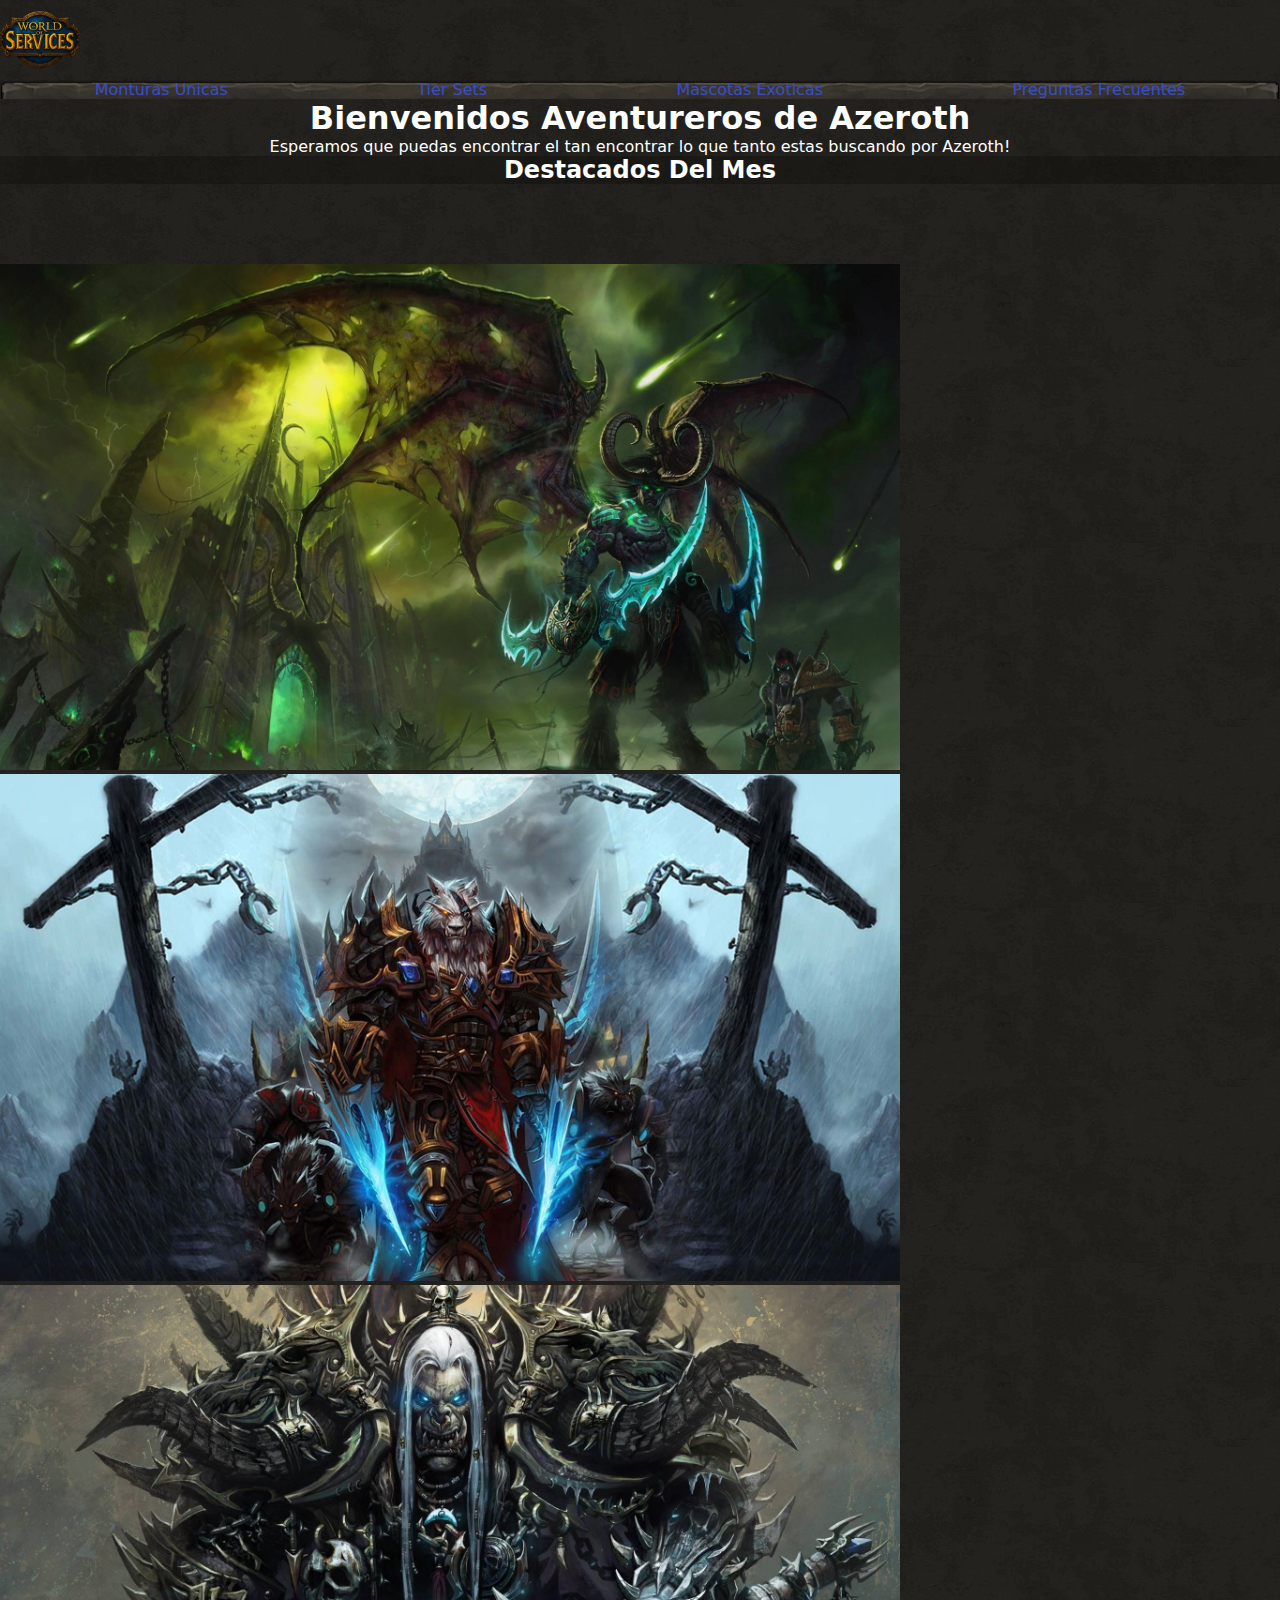
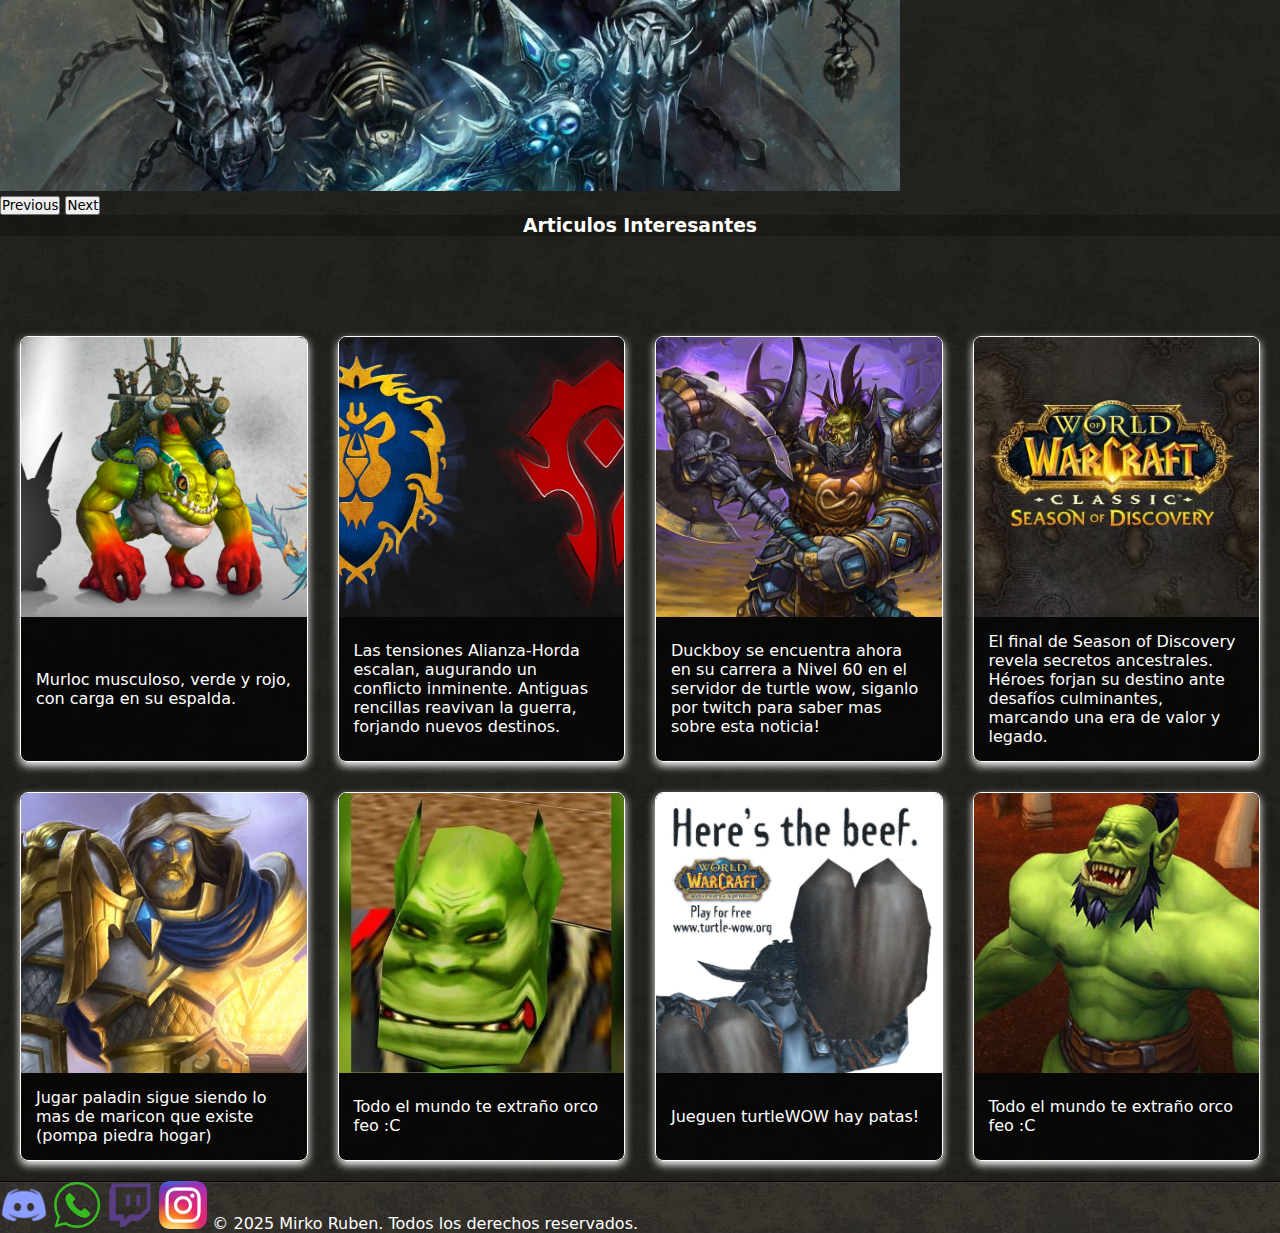
<file: index.html>
<!DOCTYPE html>
<html lang="en">

<head>
  <meta charset="UTF-8" />
  <meta name="viewport" content="width=device-width, initial-scale=1.0" />
  <title>World Of Services</title>
  <link rel="stylesheet" href="./style/style.css" />
  <link href="https://cdn.jsdelivr.net/npm/bootstrap@5.3.6/dist/css/bootstrap.min.css" rel="stylesheet"
    integrity="sha384-4Q6Gf2aSP4eDXB8Miphtr37CMZZQ5oXLH2yaXMJ2w8e2ZtHTl7GptT4jmndRuHDT" crossorigin="anonymous" />


    <!-- Metadatos -->
    <meta name="author" content="Mirko Ruben">

    <!-- Palabras Claves -->
     <meta name="keywords" content="noticias, actualizaciones, memes">

     <!-- descripción de la pagina -->
      <meta name="description" content="En esta pagina podras encontrar todas las noticias mas recientes sobre WoWcito">

      <!-- Open Graph -->
       <meta property="og:title" content="World Of Services">
       <meta property="og:description" content="Aca vas a encontrar todo lo que necesitas para pasar una lindo dia sumergido en Azeroth">
       <meta property="og:url" content="https://worldofservices.netlify.app">
       <meta property="og:image" content="https://cdn.freebiesupply.com/logos/large/2x/world-of-warcraft-logo-svg-vector.svg">

</head>

<body>
  <header>
    <div class="container-inicio">
      <a href="index.html"><img class="logo-pagina" src="./img/world-of-services-logo.png"
          alt="Logotipo de WoWcito" /></a>
    </div>

    <nav class="nav-bar">
      <ul>
        <li><a href="./html/monturas.html">Monturas Unicas</a>
        </li>
        <li><a href="./html/tiers.html">Tier Sets</a></li>
        <li>
          <a href="./html/mascotas.html">Mascotas Exoticas</a>
        </li>
        <li>
          <a href="./html/preguntas.html">Preguntas Frecuentes</a>
        </li>
      </ul>
    </nav>
    
  </header>

  <h1 class="titulo">Bienvenidos Aventureros de Azeroth</h1>
  <p class="parrafo-titulo">
    Esperamos que puedas encontrar el tan encontrar lo que tanto estas
    buscando por Azeroth!
  </p>
  <main>
    <h2 class="contenido-inicio">Destacados Del Mes</h2>

    <div id="carouselExampleAutoplaying" class="carousel slide" data-bs-ride="carousel">
      <div class="carousel-inner">
        <div class="carousel-item active">
          <a href="https://www.youtube.com/watch?v=6tofUxmRYn8"><img src="./img/illidan.png"
              class="d-block mx-auto img-carousel" alt="Illidan" /></a>
        </div>
        <div class="carousel-item">
          <a href="https://www.youtube.com/watch?v=vrwcr-VxBeE"><img src="./img/Chaman.jpg"
              class="d-block mx-auto img-carousel" alt="Chaman epico" /></a>
        </div>
        <div class="carousel-item">
          <a href="https://www.youtube.com/shorts/12xmGqEq1zg"><img src="./img/dk.jpg"
              class="d-block mx-auto img-carousel" alt="Caballero de la muerte" /></a>
        </div>
      </div>
      <button class="carousel-control-prev" type="button" data-bs-target="#carouselExampleAutoplaying"
        data-bs-slide="prev">
        <span class="carousel-control-prev-icon" aria-hidden="true"></span>
        <span class="visually-hidden">Previous</span>
      </button>
      <button class="carousel-control-next" type="button" data-bs-target="#carouselExampleAutoplaying"
        data-bs-slide="next">
        <span class="carousel-control-next-icon" aria-hidden="true"></span>
        <span class="visually-hidden">Next</span>
      </button>
    </div>

    <h3 class="contenido-inicio">Articulos Interesantes</h3>

    <section class="card-container">
      <div class="cards">
        <a href="https://www.youtube.com/watch?v=tY6Rmh6Tgrk"><img class="card-img" src="./img/murlok-esteroides.png"
            alt="Murlok Gigante"></a>
        <div class="card-texto">
          <p>Murloc musculoso, verde y rojo, con carga en su espalda.</p>
        </div>
      </div>

      <div class="cards">
        <a href="https://www.youtube.com/watch?v=8fVap17NShE"><img class="card-img" src="./img/alianza-horda.png"
            alt="Alianza/Horda"></a>
        <div class="card-texto">
          <p>Las tensiones Alianza-Horda escalan, augurando un conflicto inminente. Antiguas rencillas reavivan la
            guerra, forjando nuevos destinos.</p>
        </div>
      </div>

      <div class="cards">
        <a href="https://www.twitch.tv/mirkxt"><img class="card-img" src="./img/Duckboy.png"
            alt="https://www.twitch.tv/mirkxt"></a>
        <div class="card-texto">
          <p>Duckboy se encuentra ahora en su carrera a Nivel 60 en el servidor de turtle wow, siganlo por twitch para
            saber mas sobre esta noticia!</p>
        </div>
      </div>

      <div class="cards">
        <a href="https://www.youtube.com/watch?v=S0JqSer6LbU"><img class="card-img"
            src="./img/WOW_SeasonOfDiscovery.png" alt="Noticia sobre el final de WOWSOD"></a>
        <div class="card-texto">
          <p>El final de Season of Discovery revela secretos ancestrales. Héroes forjan su destino ante desafíos
            culminantes, marcando una era de valor y legado.</p>
        </div>
      </div>

      <div class="cards">
        <a href="https://www.youtube.com/watch?v=9hjAov4_EJU"><img class="card-img" src="./img/paladin.png"
            alt="Informacion util sobre paladines">
          <div class="card-texto">
        </a>
        <p>Jugar paladin sigue siendo lo mas de maricon que existe (pompa piedra hogar)</p>
      </div>
      </div>

      <div class="cards">
        <a href="https://www.youtube.com/shorts/g3Rm_maYexM"><img class="card-img" src="./img/orco-warcraft3.jpg"
            alt="orco feo"></a>
        <div class="card-texto">
          <p>Todo el mundo te extraño orco feo :C</p>
        </div>
      </div>

      <div class="cards">
        <a href="https://turtle-wow.org/"><img class="card-img" src="./img/patas.jpg" alt="patas y mas patas en turtle wow"></a>
        <div class="card-texto">
          <p>Jueguen turtleWOW hay patas!</p>
        </div>
      </div>

      <div class="cards">
        <a href="https://www.youtube.com/watch?v=_VGMxFKr3Hs"><img class="card-img" src="./img/orcofeli.jpg"
            alt="orco feli"></a>
        <div class="card-texto">
          <p>Todo el mundo te extraño orco feo :C</p>
        </div>
      </div>


    </section>



    <footer class="d-flex">
      <a href="https://discord.gg/H5DCnAH6"><img class="logo-contactos" src="./img/logo-discord.png"
          alt="Contacto En Discord" /></a>
      <a href="https://api.whatsapp.com/send/?phone=393792674415"><img class="logo-contactos"
          src="./img/logo-whatsapp.png" alt="Contacto En Whatsapp" /></a>
      <a href="https://www.twitch.tv/mirkxt"><img class="logo-contactos" src="./img/logo-twitch.png"
          alt="Contacto En Twitch" /></a>
      <a href="https://www.instagram.com/mirko_ruben/"><img class="logo-contactos" src="./img/logo-insta.png"
          alt="Contacto En instagram" /></a>
      © 2025 Mirko Ruben. Todos los derechos reservados.
    </footer>

    <script src="https://cdn.jsdelivr.net/npm/bootstrap@5.3.6/dist/js/bootstrap.bundle.min.js"
      integrity="sha384-j1CDi7MgGQ12Z7Qab0qlWQ/Qqz24Gc6BM0thvEMVjHnfYGF0rmFCozFSxQBxwHKO"
      crossorigin="anonymous"></script>
</body>

</html>
</file>
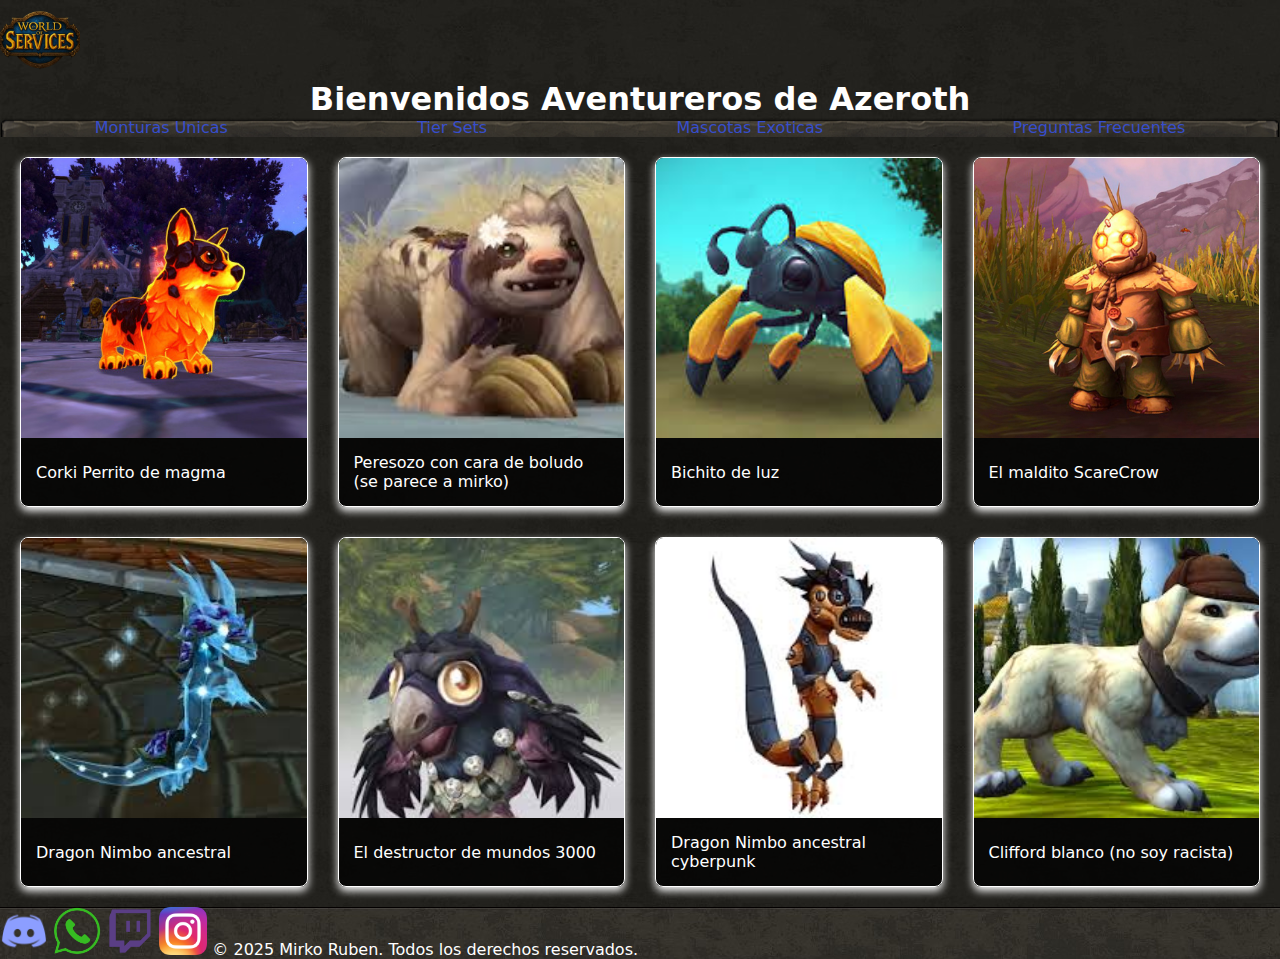
<file: html/mascotas.html>
<!DOCTYPE html>
<html lang="en">

<head>
  <meta charset="UTF-8">
  <meta name="viewport" content="width=device-width, initial-scale=1.0">
  <title>Mascotas Exoticas</title>
  <link rel="stylesheet" href="../style/style.css">
  <link href="https://cdn.jsdelivr.net/npm/bootstrap@5.3.6/dist/css/bootstrap.min.css" rel="stylesheet"
    integrity="sha384-4Q6Gf2aSP4eDXB8Miphtr37CMZZQ5oXLH2yaXMJ2w8e2ZtHTl7GptT4jmndRuHDT" crossorigin="anonymous" />
</head>
</head>

<body class="body-inicio">
  <header class="header-inicio">
    <div class="container-inicio">
      <a href="../index.html"><img class="logo-pagina" src="../img/world-of-services-logo.png"
          alt="Logotipo de World Of Warcraftcito" /></a>
    </div>
  </header>

  <h1 class="titulo">Bienvenidos Aventureros de Azeroth</h1>

  <nav class="nav-bar">
    <ul>
      <li><a href="../html/monturas.html">Monturas Unicas</a>
      </li>
      <li><a href="../html/tiers.html">Tier Sets</a></li>
      <li>
        <a href="../html/mascotas.html">Mascotas Exoticas</a>
      </li>
      <li>
        <a href="../html/preguntas.html">Preguntas Frecuentes</a>
      </li>
    </ul>
  </nav>
  <main>
    <section class="card-container">
      <div class="cards">
        <a href="https://www.youtube.com/watch?v=6jHJZ3AmKVA"><img class="card-img" src="../img/perrito-magma.jpg"
            alt="World Of Warcraft battle pet"></a>
        <div class="card-texto">
          <p>Corki Perrito de magma</p>
        </div>
      </div>

      <div class="cards">
        <a href="https://www.youtube.com/watch?v=6jHJZ3AmKVA"><img class="card-img" src="../img/peresozo.jpg"
            alt="World Of Warcraft battle pet"></a>
        <div class="card-texto">
          <p>Peresozo con cara de boludo (se parece a mirko)</p>
        </div>
      </div>

      <div class="cards">
        <a href="https://www.youtube.com/watch?v=6jHJZ3AmKVA"><img class="card-img" src="../img/bichito.jpg"
            alt="World Of Warcraft battle pet"></a>
        <div class="card-texto">
          <p>Bichito de luz</p>
        </div>
      </div>

      <div class="cards">
        <a href="https://www.youtube.com/watch?v=6jHJZ3AmKVA"><img class="card-img" src="../img/espantapajaros.jpg"
            alt="World Of Warcraft battle pet"></a>
        <div class="card-texto">
          <p>El maldito ScareCrow</p>
        </div>
      </div>

      <div class="cards">
        <a href="https://www.youtube.com/watch?v=6jHJZ3AmKVA"><img class="card-img" src="../img/dragon-estelar.jpg"
            alt="World Of Warcraft battle pet">
          <div class="card-texto">
        </a>
        <p>Dragon Nimbo ancestral</p>
      </div>
      </div>

      <div class="cards">
        <a href="https://www.youtube.com/watch?v=6jHJZ3AmKVA"><img class="card-img" src="../img/pollo.jpg"
            alt="World Of Warcraft battle pet"></a>
        <div class="card-texto">
          <p>El destructor de mundos 3000</p>
        </div>
      </div>

      <div class="cards">
        <a href="https://www.youtube.com/watch?v=6jHJZ3AmKVA"><img class="card-img" src="../img/pet-dragon.jpg"
            alt="World Of Warcraft battle pet"></a>
        <div class="card-texto">
          <p>Dragon Nimbo ancestral cyberpunk</p>
        </div>
      </div>

      <div class="cards">
        <a href="https://www.youtube.com/watch?v=6jHJZ3AmKVA"><img class="card-img" src="../img/tobias.jpg"
            alt="World Of Warcraft battle pet"></a>
        <div class="card-texto">
          <p>Clifford blanco (no soy racista)</p>
        </div>
      </div>
    </section>
  </main>

  <div>
    <footer class="d-flex">
      <a href="https://discord.gg/H5DCnAH6"><img class="logo-contactos" src="../img/logo-discord.png"
          alt="Contacto En Discord" /></a>
      <a href="https://api.whatsapp.com/send/?phone=393792674415"><img class="logo-contactos"
          src="../img/logo-whatsapp.png" alt="Contacto En Whatsapp" /></a>
      <a href="https://www.twitch.tv/mirkxt"><img class="logo-contactos" src="../img/logo-twitch.png"
          alt="Contacto En Twitch" /></a>
      <a href="https://www.instagram.com/mirko_ruben/"><img class="logo-contactos" src="../img/logo-insta.png"
          alt="Contacto En Insta" /></a>
      © 2025 Mirko Ruben. Todos los derechos reservados.
    </footer>
  </div>

  <script src="https://cdn.jsdelivr.net/npm/bootstrap@5.3.6/dist/js/bootstrap.bundle.min.js"
    integrity="sha384-j1CDi7MgGQ12Z7Qab0qlWQ/Qqz24Gc6BM0thvEMVjHnfYGF0rmFCozFSxQBxwHKO"
    crossorigin="anonymous"></script>
</body>

</html>
</file>
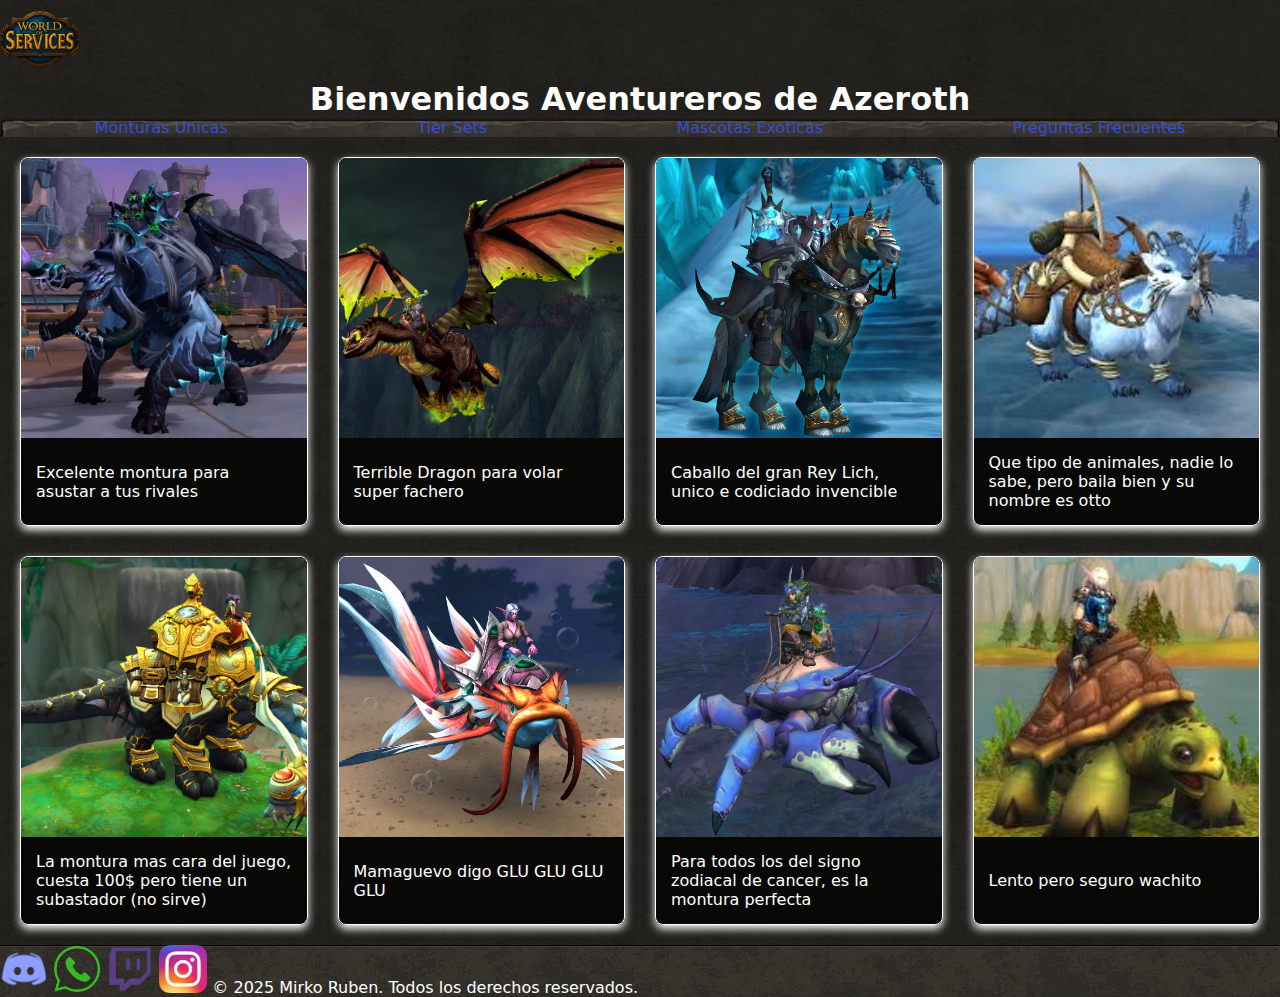
<file: html/monturas.html>
<!DOCTYPE html>
<html lang="en">

<head>
  <meta charset="UTF-8">
  <meta name="viewport" content="width=device-width, initial-scale=1.0">
  <title>Monturas Unicas</title>
  <link rel="stylesheet" href="../style/style.css">
  <link href="https://cdn.jsdelivr.net/npm/bootstrap@5.3.6/dist/css/bootstrap.min.css" rel="stylesheet"
    integrity="sha384-4Q6Gf2aSP4eDXB8Miphtr37CMZZQ5oXLH2yaXMJ2w8e2ZtHTl7GptT4jmndRuHDT" crossorigin="anonymous" />
</head>
</head>

<body>
  <header class="header-inicio">
    <div class="container-inicio">
      <a href="../index.html"><img class="logo-pagina" src="../img/world-of-services-logo.png"
          alt="Logotipo de WoWcito" /></a>
    </div>
  </header>
  <h1 class="titulo">Bienvenidos Aventureros de Azeroth</h1>
  <nav class="nav-bar">
    <ul>
      <li><a href="../html/monturas.html">Monturas Unicas</a>
      </li>
      <li><a href="../html/tiers.html">Tier Sets</a></li>
      <li>
        <a href="../html/mascotas.html">Mascotas Exoticas</a>
      </li>
      <li>
        <a href="../html/preguntas.html">Preguntas Frecuentes</a>
      </li>
    </ul>
  </nav>

  <main>
    <section class="card-container">
      <div class="cards">
        <a href="https://www.youtube.com/watch?v=4lk0M04OOzk&t=391s"><img class="card-img"
            src="../img/bicho-raro.png.webp" alt="bichito raro"></a>
        <div class="card-texto">
          <p>Excelente montura para asustar a tus rivales</p>
        </div>
      </div>

      <div class="cards">
        <a href="https://www.youtube.com/watch?v=Wq4Y7ztznKc"><img class="card-img" src="../img/dragoncito.png.png"
            alt="Dragon Ultra Poderoso"></a>
        <div class="card-texto">
          <p>Terrible Dragon para volar super fachero</p>
        </div>
      </div>

      <div class="cards">
        <a href="https://www.youtube.com/watch?v=dE5HY2NtJ9M"><img class="card-img" src="../img/invencible-png.avif"
            alt="invencible"></a>
        <div class="card-texto">
          <p>Caballo del gran Rey Lich, unico e codiciado invencible</p>
        </div>
      </div>

      <div class="cards">
        <a href="https://www.youtube.com/watch?v=e37A0CbtQI8"><img class="card-img" src="../img/otto.png.jpg"
            alt="otto"></a>
        <div class="card-texto">
          <p>Que tipo de animales, nadie lo sabe, pero baila bien y su nombre es otto</p>
        </div>
      </div>

      <div class="cards">
        <a href="https://bnetcmsus-a.akamaihd.net/cms/connect_thumbnail/zy/ZYSQWXLWB98U1729787760066.mp4"><img
            class="card-img" src="../img/montura-brontosaurio.png.png" alt="Brontosaurio">
          <div class="card-texto">
        </a>
        <p>La montura mas cara del juego, cuesta 100$ pero tiene un subastador (no sirve)</p>
      </div>
      </div>

      <div class="cards">
        <a href="https://www.youtube.com/watch?v=6DTWH9kYAiY"><img class="card-img" src="../img/pesacado.png.avif"
            alt="Pescadito"></a>
        <div class="card-texto">
          <p>Mamaguevo digo GLU GLU GLU GLU</p>
        </div>
      </div>

      <div class="cards">
        <a href="https://www.youtube.com/watch?v=fk-KW7jUTBU"><img class="card-img" src="../img/montura-cangrejo.jpg"
            alt="cangrejo feo"></a>
        <div class="card-texto">
          <p>Para todos los del signo zodiacal de cancer, es la montura perfecta</p>
        </div>
      </div>

      <div class="cards">
        <a href="https://www.youtube.com/watch?v=d5J9vDsqBKs"><img class="card-img" src="../img/montura-tortuga.jpg"
            alt="tortuga"></a>
        <div class="card-texto">
          <p>Lento pero seguro wachito</p>
        </div>
      </div>
    </section>

  </main>

  <div>
    <footer class="d-flex">
      <a href="https://discord.gg/H5DCnAH6"><img class="logo-contactos" src="../img/logo-discord.png"
          alt="Contacto En Discord" /></a>
      <a href="https://api.whatsapp.com/send/?phone=393792674415"><img class="logo-contactos"
          src="../img/logo-whatsapp.png" alt="Contacto En Whatsapp" /></a>
      <a href="https://www.twitch.tv/mirkxt"><img class="logo-contactos" src="../img/logo-twitch.png"
          alt="Contacto En Twitch" /></a>
      <a href="https://www.instagram.com/mirko_ruben/"><img class="logo-contactos" src="../img/logo-insta.png"
          alt="Contacto En Insta" /></a>
      © 2025 Mirko Ruben. Todos los derechos reservados.
    </footer>
  </div>

  <script src="https://cdn.jsdelivr.net/npm/bootstrap@5.3.6/dist/js/bootstrap.bundle.min.js"
    integrity="sha384-j1CDi7MgGQ12Z7Qab0qlWQ/Qqz24Gc6BM0thvEMVjHnfYGF0rmFCozFSxQBxwHKO"
    crossorigin="anonymous"></script>
</body>

</html>
</file>
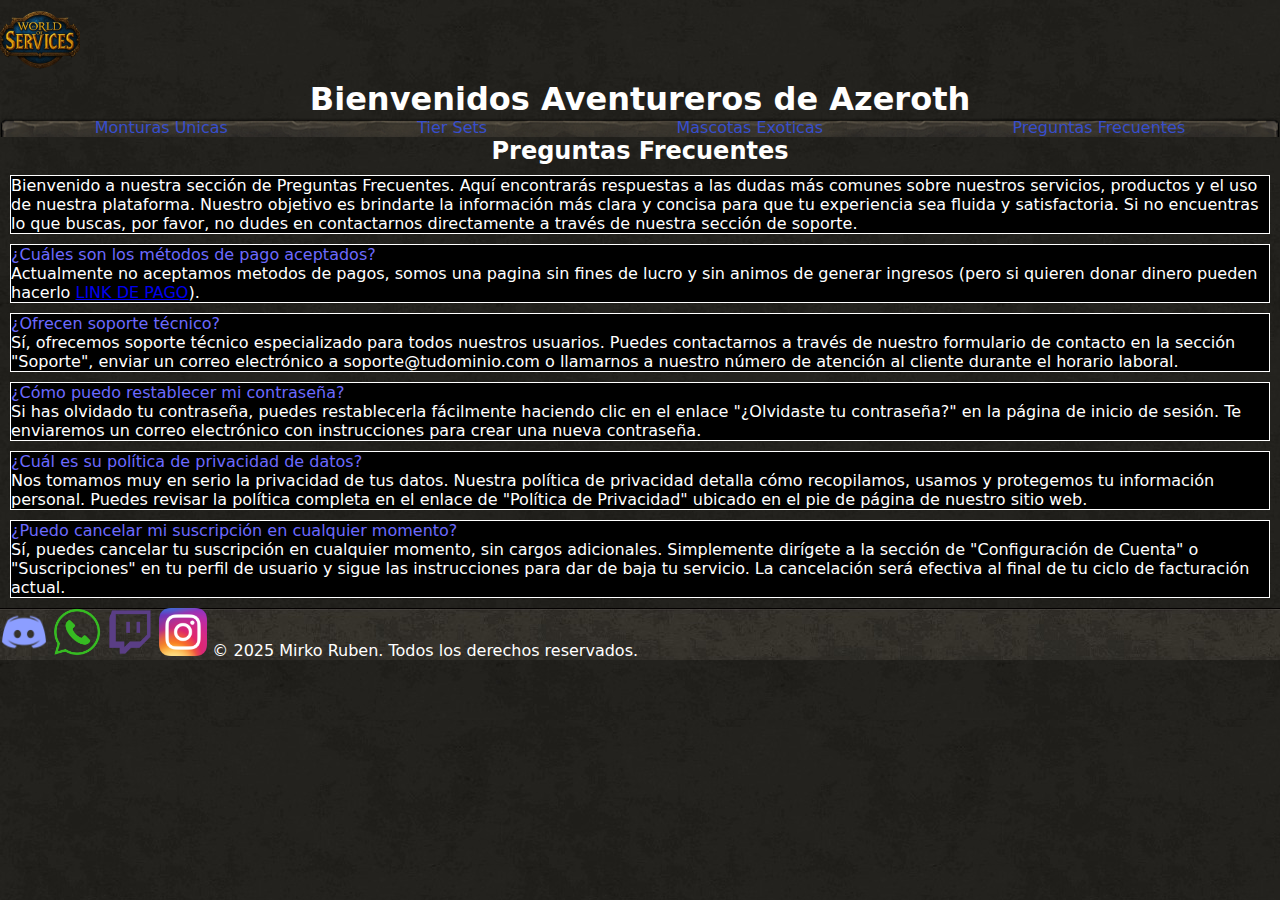
<file: html/preguntas.html>
<!DOCTYPE html>
<html lang="en">

<head>
  <meta charset="UTF-8">
  <meta name="viewport" content="width=device-width, initial-scale=1.0">
  <title>Preguntas Frecuentes</title>
  <link rel="stylesheet" href="../style/style.css">
  <link href="https://cdn.jsdelivr.net/npm/bootstrap@5.3.6/dist/css/bootstrap.min.css" rel="stylesheet"
    integrity="sha384-4Q6Gf2aSP4eDXB8Miphtr37CMZZQ5oXLH2yaXMJ2w8e2ZtHTl7GptT4jmndRuHDT" crossorigin="anonymous" />
</head>
</head>

<body>
  <header>
    <div class="container-inicio">
      <a href="../index.html"><img class="logo-pagina" src="../img/world-of-services-logo.png"
          alt="Logotipo de WoWcito" /></a>
    </div>
  </header>

  <h1 class="titulo">Bienvenidos Aventureros de Azeroth</h1>
  <nav class="nav-bar">
    <ul>
      <li><a href="../html/monturas.html">Monturas Unicas</a>
      </li>
      <li><a href="../html/tiers.html">Tier Sets</a></li>
      <li>
        <a href="../html/mascotas.html">Mascotas Exoticas</a>
      </li>
      <li>
        <a href="../html/preguntas.html">Preguntas Frecuentes</a>
      </li>
    </ul>
  </nav>

  <h2 class=titulo-preguntas>Preguntas Frecuentes</h2>
  <p class="preguntas-description">
    Bienvenido a nuestra sección de Preguntas Frecuentes. Aquí encontrarás respuestas a las dudas más comunes sobre
    nuestros servicios, productos y el uso de nuestra plataforma. Nuestro objetivo es brindarte la información más
    clara y concisa para que tu experiencia sea fluida y satisfactoria. Si no encuentras lo que buscas, por favor, no
    dudes en contactarnos directamente a través de nuestra sección de soporte.
  </p>
  <main>
    <section class="preguntas-frecuentes">
      <div class="preguntas-item">
        <div class="preguntas">
          ¿Cuáles son los métodos de pago aceptados?
        </div>
        <div class="respuestas">
          <p>Actualmente no aceptamos metodos de pagos, somos una pagina sin fines de lucro y sin animos de generar
            ingresos (pero si quieren donar dinero pueden hacerlo <a
              href="https://www.youtube.com/watch?v=dQw4w9WgXcQ">LINK DE PAGO</a>).</p>
        </div>
      </div>

      <div class="preguntas-item">
        <div class="preguntas">
          ¿Ofrecen soporte técnico?
        </div>
        <div class="respuestas">
          <p>Sí, ofrecemos soporte técnico especializado para todos nuestros usuarios. Puedes contactarnos a través de
            nuestro formulario de contacto en la sección "Soporte", enviar un correo electrónico a
            soporte@tudominio.com
            o llamarnos a nuestro número de atención al cliente durante el horario laboral.</p>
        </div>
      </div>

      <div class="preguntas-item">
        <div class="preguntas">
          ¿Cómo puedo restablecer mi contraseña?
        </div>
        <div class="respuestas">
          <p>Si has olvidado tu contraseña, puedes restablecerla fácilmente haciendo clic en el enlace "¿Olvidaste tu
            contraseña?" en la página de inicio de sesión. Te enviaremos un correo electrónico con instrucciones para
            crear una nueva contraseña.</p>
        </div>
      </div>

      <div class="preguntas-item">
        <div class="preguntas">
          ¿Cuál es su política de privacidad de datos?
        </div>
        <div class="respuestas">
          <p>Nos tomamos muy en serio la privacidad de tus datos. Nuestra política de privacidad detalla cómo
            recopilamos, usamos y protegemos tu información personal. Puedes revisar la política completa en el enlace
            de "Política de Privacidad" ubicado en el pie de página de nuestro sitio web.</p>
        </div>
      </div>

      <div class="preguntas-item">
        <div class="preguntas">
          ¿Puedo cancelar mi suscripción en cualquier momento?
        </div>
        <div class="respuestas">
          <p>Sí, puedes cancelar tu suscripción en cualquier momento, sin cargos adicionales. Simplemente dirígete a
            la
            sección de "Configuración de Cuenta" o "Suscripciones" en tu perfil de usuario y sigue las instrucciones
            para dar de baja tu servicio. La cancelación será efectiva al final de tu ciclo de facturación actual.</p>
        </div>
      </div>
    </section>

  </main>


  <div>
    <footer class="d-flex">
      <a href="https://discord.gg/H5DCnAH6"><img class="logo-contactos" src="../img/logo-discord.png"
          alt="Contacto En Discord" /></a>
      <a href="https://api.whatsapp.com/send/?phone=393792674415"><img class="logo-contactos"
          src="../img/logo-whatsapp.png" alt="Contacto En Whatsapp" /></a>
      <a href="https://www.twitch.tv/mirkxt"><img class="logo-contactos" src="../img/logo-twitch.png"
          alt="Contacto En Twitch" /></a>
      <a href="https://www.instagram.com/mirko_ruben/"><img class="logo-contactos" src="../img/logo-insta.png"
          alt="Contacto En Insta" /></a>
      © 2025 Mirko Ruben. Todos los derechos reservados.
    </footer>
  </div>

  <script src="https://cdn.jsdelivr.net/npm/bootstrap@5.3.6/dist/js/bootstrap.bundle.min.js"
    integrity="sha384-j1CDi7MgGQ12Z7Qab0qlWQ/Qqz24Gc6BM0thvEMVjHnfYGF0rmFCozFSxQBxwHKO"
    crossorigin="anonymous"></script>
</body>

</html>
</file>
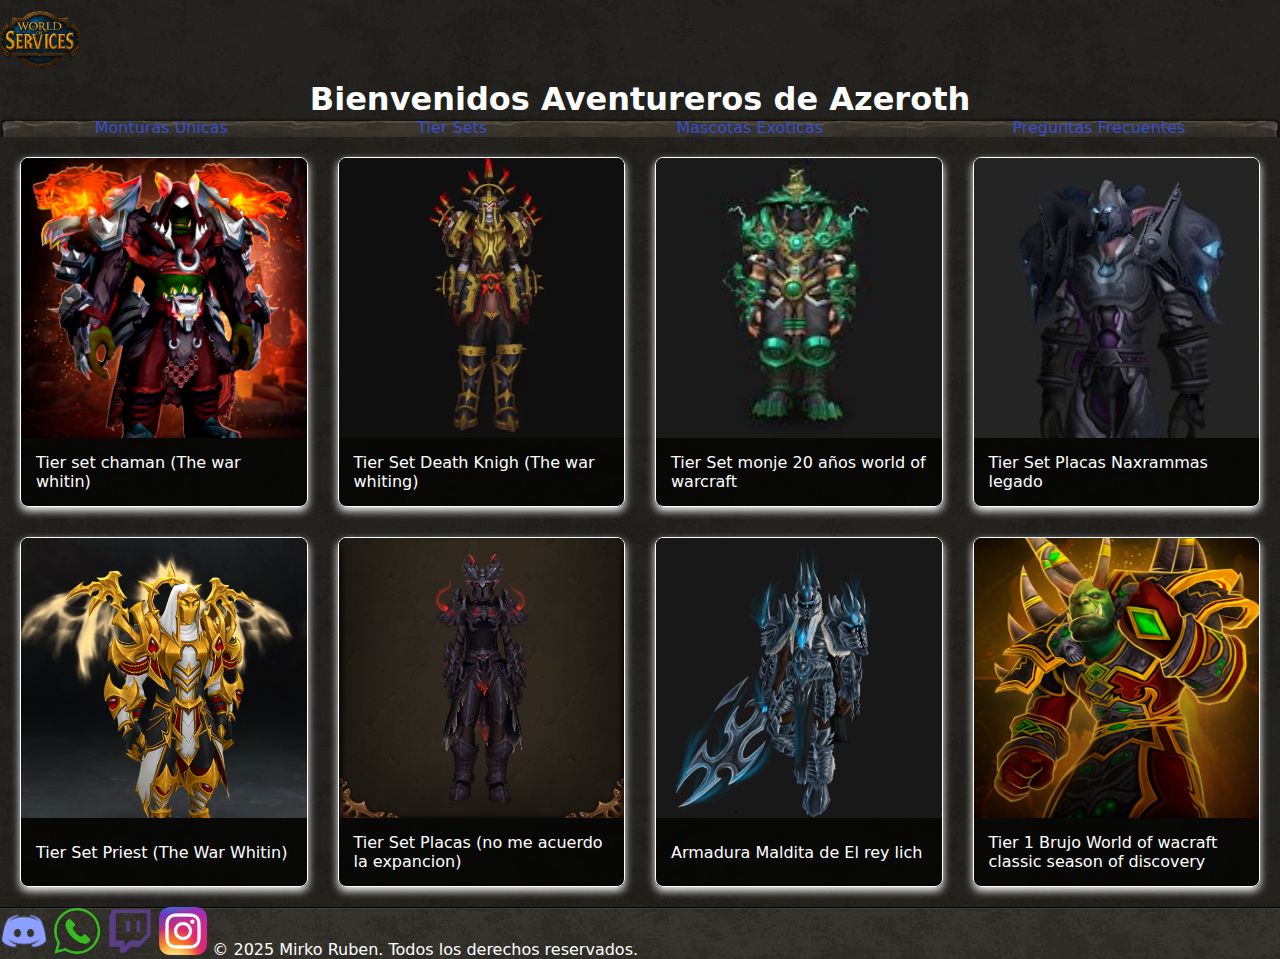
<file: html/tiers.html>
<!DOCTYPE html>
<html lang="en">

<head>
  <meta charset="UTF-8">
  <meta name="viewport" content="width=device-width, initial-scale=1.0">
  <title>Tier Sets</title>
  <link rel="stylesheet" href="../style/style.css">
  <link href="https://cdn.jsdelivr.net/npm/bootstrap@5.3.6/dist/css/bootstrap.min.css" rel="stylesheet"
    integrity="sha384-4Q6Gf2aSP4eDXB8Miphtr37CMZZQ5oXLH2yaXMJ2w8e2ZtHTl7GptT4jmndRuHDT" crossorigin="anonymous" />
</head>
</head>

<body>
  <header>
    <div class="container-inicio">
      <a href="../index.html"><img class="logo-pagina" src="../img/world-of-services-logo.png"
          alt="Logotipo de WoWcito" /></a>
        </div>
      </header>
      
      <h1 class="titulo">Bienvenidos Aventureros de Azeroth</h1>

    <nav class="nav-bar">
      <ul>
        <li><a href="../html/monturas.html">Monturas Unicas</a>
        </li>
        <li><a href="../html/tiers.html">Tier Sets</a></li>
        <li>
          <a href="../html/mascotas.html">Mascotas Exoticas</a>
        </li>
        <li>
          <a href="../html/preguntas.html">Preguntas Frecuentes</a>
        </li>
      </ul>
    </nav>
    <main>
      <section class="card-container">
        <div class="cards">
          <a href="https://www.youtube.com/watch?v=I9Y3bqtu4tw"><img class="card-img" src="../img/tier-set-chami.jpg"
              alt="Tier Set Chami"></a>
          <div class="card-texto">
            <p>Tier set chaman (The war whitin)</p>
          </div>
        </div>

        <div class="cards">
          <a href="#"><img class="card-img" src="../img/tier-set-dk.webp" alt="Tier Set DK"></a>
          <div class="card-texto">
            <p>Tier Set Death Knigh (The war whiting)</p>
          </div>
        </div>

        <div class="cards">
          <a href="#"><img class="card-img" src="../img/tier-set-monje.jpg" alt="Tier Set Monje"></a>
          <div class="card-texto">
            <p>Tier Set monje 20 años world of warcraft</p>
          </div>
        </div>

        <div class="cards">
          <a href="#"><img class="card-img" src="../img/tier-set-placas.jpg" alt="Tier Set Placas"></a>
          <div class="card-texto">
            <p>Tier Set Placas Naxrammas legado</p>
          </div>
        </div>

        <div class="cards">
          <a href="#"><img class="card-img" src="../img/tier-set-priest.png" alt="Tier Set Priest">
            <div class="card-texto">
          </a>
          <p>Tier Set Priest (The War Whitin)</p>
        </div>
        </div>

        <div class="cards">
          <a href="#"><img class="card-img" src="../img/tier-set-warro.webp" alt="Tier Set warrior"></a>
          <div class="card-texto">
            <p>Tier Set Placas (no me acuerdo la expancion)</p>
          </div>
        </div>

        <div class="cards">
          <a href="#"><img class="card-img" src="../img/tier-set-lk.jpg" alt="Tier Set LK"></a>
          <div class="card-texto">
            <p>Armadura Maldita de El rey lich</p>
          </div>
        </div>

        <div class="cards">
          <a href="#"><img class="card-img" src="../img/tier1-brujo.jpg" alt="Tier 1 brujo"></a>
          <div class="card-texto">
            <p>Tier 1 Brujo World of wacraft classic season of discovery</p>
          </div>
        </div>
      </section>

    </main>

    <div>
      <footer class="d-flex">
        <a href="https://discord.gg/H5DCnAH6"><img class="logo-contactos" src="../img/logo-discord.png"
            alt="Contacto En Discord" /></a>
        <a href="https://api.whatsapp.com/send/?phone=393792674415"><img class="logo-contactos"
            src="../img/logo-whatsapp.png" alt="Contacto En Whatsapp" /></a>
        <a href="https://www.twitch.tv/mirkxt"><img class="logo-contactos" src="../img/logo-twitch.png"
            alt="Contacto En Twitch" /></a>
        <a href="https://www.instagram.com/mirko_ruben/"><img class="logo-contactos" src="../img/logo-insta.png"
            alt="Contacto En Insta" /></a>
        © 2025 Mirko Ruben. Todos los derechos reservados.
      </footer>
    </div>

    <script src="https://cdn.jsdelivr.net/npm/bootstrap@5.3.6/dist/js/bootstrap.bundle.min.js"
      integrity="sha384-j1CDi7MgGQ12Z7Qab0qlWQ/Qqz24Gc6BM0thvEMVjHnfYGF0rmFCozFSxQBxwHKO"
      crossorigin="anonymous"></script>
</body>

</html>
</file>
<file: style/style.css>
/* Estilos Generales */



* {

    padding: 0;

    margin: 0;

    box-sizing: border-box;

    font-family: system-ui, -apple-system, BlinkMacSystemFont, 'Segoe UI', Roboto, Oxygen, Ubuntu, Cantarell, 'Open Sans', 'Helvetica Neue', sans-serif;

}



body {
    background-image: url(../img/backgound-body.jpeg);
    height: max-content;
}



.header {
    background-image: url(../img/header-background-ligth.jpeg);
}



.titulo {
    text-align: center;
    color: rgb(255, 255, 255);
}



.parrafo-titulo {
    text-align: center;
    color: rgb(255, 255, 255);
}

/* Nav bar */



ul {
    background-image: url(../img/navbar.jpg);
    background-repeat: no-repeat;
    background-size: cover;
    list-style: none;
    padding: 0;
    display: flex;
    justify-content: space-around;
    align-items: center;
}



.nav-bar ul li a {
    color: #374ecc;
    text-decoration: none;
    border-radius: 5px;
    transition: color 0.3s ease, background-color 0.3s ease;
}



.nav-bar ul li a:hover {
    color: #3498db;
    background-color: rgba(0, 0, 0, 0.281);
}









/* Estilos Index */



.contenido-inicio {
    text-align: center;
    color: rgb(255, 255, 255);
    margin-bottom: 5rem;
    background-color: rgba(0, 0, 0, 0.226);
}



.nombre-producto-destacado {
    color: rgb(255, 255, 255);
}



.parrafo-destacado {
    color: rgb(255, 255, 255);
}



p {
    color: rgb(255, 255, 255);
}



/* cards */

.card-container {
    display: grid;
    grid-template-columns: repeat(4, 1fr);
    gap: 30px;
    padding: 20px;
}



.cards {
    border: 1px solid rgb(255, 255, 255);
    border-radius: 8px;
    overflow: hidden;
    box-shadow: 0 4px 8px rgba(255, 255, 255, 0.986);
    display: flex;
    flex-direction: column;
    min-height: 280px;
    transition: transform 0.3s ease-out, box-shadow 0.3s ease-out;
    position: relative;
    background-color: rgba(0, 0, 0, 0.753);
}



.cards:hover {
    transform: translateY(-5px) scale(1.02);
    box-shadow: 0 8px 16px rgb(0, 0, 0);
    cursor: pointer;
}



.cards img {
    width: 100%;
    height: auto;
    object-fit: cover;
    object-position: top;
    display: block;
}





.card-texto {
    flex-grow: 1;
    display: flex;
    align-items: center;
    z-index: 2;
    position: relative;
    padding: 15px;
}

/* imagenes */
.img-carousel {
    width: 100vh;
}

.logo-pagina {
    width: 5rem;
    display: flex;
    flex-direction: column;
}


/* Estilos Footer */

footer {
    background-image: url(../img/header-background-ligth.jpeg);
    color: rgb(255, 255, 255);
    position: static;
}

.logo-contactos {
    width: 3rem;
}

/* FAQ estilos */

.preguntas {
    color: rgb(108, 106, 255);
}

.preguntas-item {
    border: 1px solid rgb(255, 255, 255);
    background-color: rgb(0, 0, 0);
    margin: 10px;
}

.titulo-preguntas {
    text-align: center;
    color: rgb(255, 255, 255);
}

.preguntas-description {
    border: 1px solid rgb(255, 255, 255);
    background-color: rgb(0, 0, 0);
    margin: 10px;
}

/* Media Cards */

@media (max-width: 768px) {
    .card-container {
        grid-template-columns: repeat(1, 1fr);
    }

    .cards {
        min-height: 300px;
        flex-direction: column;
        justify-content: flex-end;
        align-items: flex-start;
        background-size: cover;
        background-position: center top;
        background-repeat: no-repeat;
        background-color: #1a1a1a;
    }

    .cards img {
        margin: 0 auto;
    }

    .card::before {
        display: block;
        background-color: rgba(0, 0, 0, 0.65);
    }

    .card-texto {
        padding: 15px;
        width: 100%;
        box-sizing: border-box;
    }

    .card-texto {
        font-size: 1.1em;
        line-height: 1.6;
        text-shadow: 1px 1px 2px rgba(0, 0, 0, 0.7);
        margin-bottom: 0;
    }



    .img-carousel {
        width: 100%;
    }

}

@media (min-width: 769px) {
    .cards img {
        height: 280px;
    }

}
</file>
